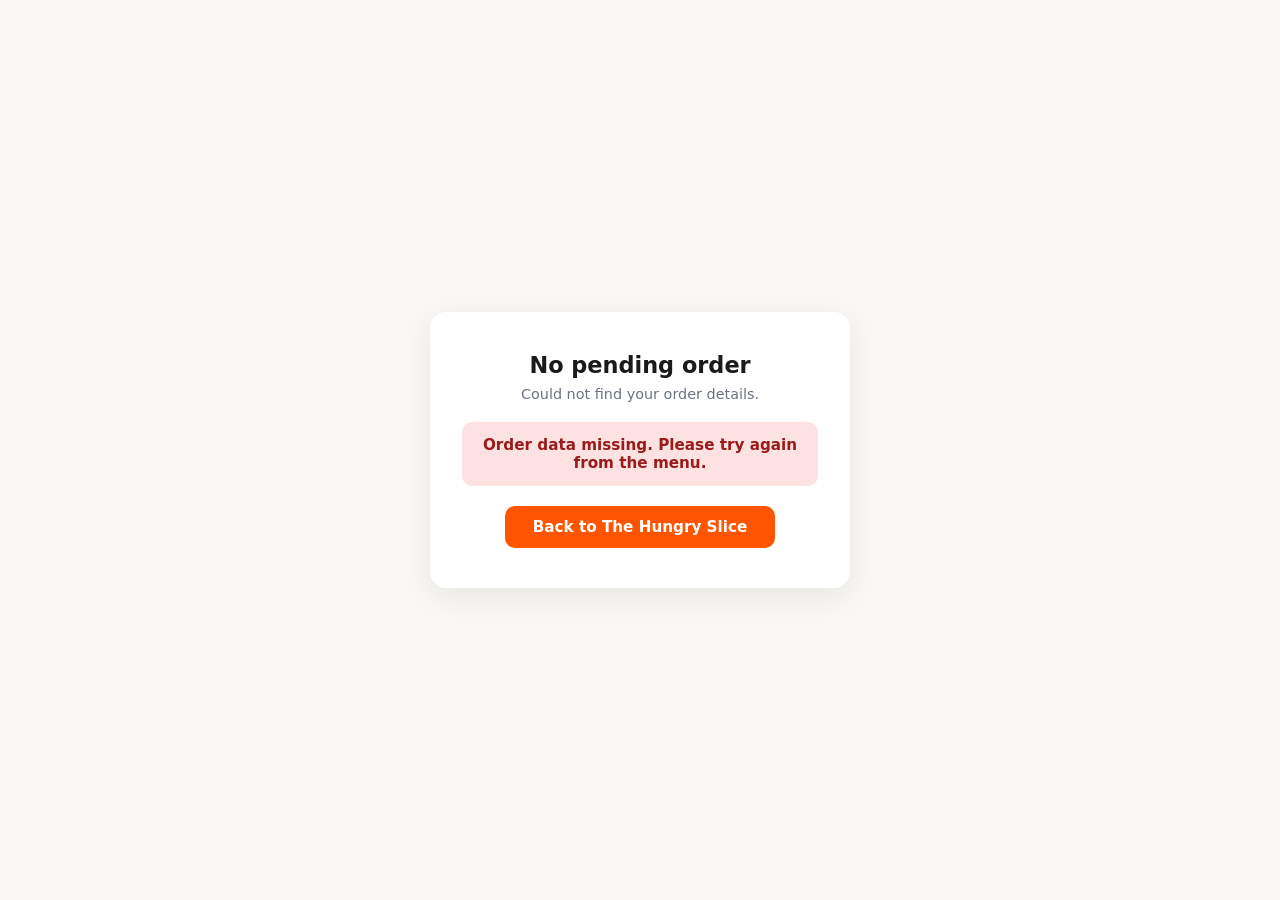
<file: 3ds-return.html>
<!DOCTYPE html>
<html lang="en">
<head>
<meta charset="UTF-8">
<meta name="viewport" content="width=device-width, initial-scale=1.0">
<title>Payment Verification — The Hungry Slice</title>
<style>
*{box-sizing:border-box;margin:0;padding:0;}
body{font-family:'Outfit',system-ui,sans-serif;min-height:100vh;display:flex;align-items:center;justify-content:center;background:#faf8f5;color:#1a1a1a;padding:20px;}
.card{background:#fff;border-radius:16px;box-shadow:0 8px 32px rgba(0,0,0,.08);padding:40px 32px;max-width:420px;width:100%;text-align:center;}
.spinner{width:48px;height:48px;border:4px solid #eee;border-top-color:#ff5500;border-radius:50%;animation:spin .8s linear infinite;margin:0 auto 20px;}
@keyframes spin{to{transform:rotate(360deg);}}
h2{font-size:1.4rem;margin-bottom:8px;}
.sub{color:#6b7280;font-size:.9rem;margin-bottom:20px;}
.status{padding:14px;border-radius:10px;font-weight:600;font-size:.95rem;margin-top:16px;}
.status.ok{background:#d1fae5;color:#065f46;}
.status.fail{background:#fee2e2;color:#991b1b;}
.status.pending{background:#fef3c7;color:#92400e;}
.btn{display:inline-block;margin-top:20px;padding:12px 28px;border-radius:10px;background:#ff5500;color:#fff;font-weight:700;text-decoration:none;font-size:.95rem;border:none;cursor:pointer;}
.btn:hover{background:#e64d00;}
.hidden{display:none;}
</style>
</head>
<body>
<div class="card">
  <div class="spinner" id="spinner"></div>
  <h2 id="title">Verifying payment...</h2>
  <p class="sub" id="sub">Please wait while we confirm your transaction.</p>
  <div class="status pending hidden" id="status-box"></div>
  <a class="btn hidden" id="back-btn" href="/">Back to The Hungry Slice</a>
</div>

<script>
(async function(){
  const params = new URLSearchParams(window.location.search);
  const spinner = document.getElementById('spinner');
  const title = document.getElementById('title');
  const sub = document.getElementById('sub');
  const statusBox = document.getElementById('status-box');
  const backBtn = document.getElementById('back-btn');

  function show(t, s, cls, msg){
    spinner.style.display='none';
    title.textContent=t;
    sub.textContent=s;
    statusBox.textContent=msg;
    statusBox.className='status '+cls;
    statusBox.classList.remove('hidden');
    backBtn.classList.remove('hidden');
  }

  // Till sends result info as query params after 3DS
  const tillResult = params.get('result') || params.get('status');
  const tillUuid = params.get('uuid') || params.get('transactionId') || params.get('chargeRef');

  // Retrieve pending order from localStorage
  const pendingRaw = localStorage.getItem('hs_pending_order');

  if (!pendingRaw) {
    show('No pending order', 'Could not find your order details.', 'fail', 'Order data missing. Please try again from the menu.');
    return;
  }

  let pending;
  try { pending = JSON.parse(pendingRaw); } catch(e) {
    show('Error', 'Invalid order data.', 'fail', 'Could not parse stored order.');
    return;
  }

  // Determine if payment succeeded
  const isSuccess = tillResult === 'OK' || tillResult === 'success' || tillResult === 'FINISHED';

  if (!isSuccess) {
    show(
      'Payment not completed',
      tillResult === 'CANCELLED' ? 'You cancelled the verification.' : 'Your bank did not approve this transaction.',
      'fail',
      'Reason: ' + (tillResult || 'Unknown') + (tillUuid ? ' (Ref: ' + tillUuid + ')' : '')
    );
    localStorage.removeItem('hs_pending_order');
    return;
  }

  // Payment succeeded — save order to Supabase
  title.textContent = 'Payment verified!';
  sub.textContent = 'Saving your order...';

  const orderData = pending.orderData;
  orderData.payment_token = tillUuid || pending.token || 'verified_3ds';
  orderData.status = 'received';

  const SUPA_URL = 'https://wjhbkkthppbadcjnozal.supabase.co';
  const SUPA_ANON = 'eyJhbGciOiJIUzI1NiIsInR5cCI6IkpXVCJ9.eyJpc3MiOiJzdXBhYmFzZSIsInJlZiI6IndqaGJra3RocHBiYWRjam5vemFsIiwicm9sZSI6ImFub24iLCJpYXQiOjE3ODA1MDQ4MTUsImV4cCI6MjA5NjA4MDgxNX0.VC1rur9Y8lUCo_EW2DK3PJllsgyv6nIQEeEKJjg0IKs';

  try {
    const res = await fetch(SUPA_URL + '/rest/v1/orders', {
      method: 'POST',
      headers: {
        'Content-Type': 'application/json',
        'Authorization': 'Bearer ' + SUPA_ANON,
        'apikey': SUPA_ANON,
        'Prefer': 'return=minimal'
      },
      body: JSON.stringify(orderData)
    });

    if (res.ok) {
      show(
        'Order confirmed!',
        'Your pizza is being prepared. Ref: ' + (tillUuid || 'N/A'),
        'ok',
        pending.orderData.customer_name + ' — $' + parseFloat(pending.orderData.total).toFixed(2) + ' ' + (pending.orderData.delivery_method === 'delivery' ? 'Delivery' : 'Pickup')
      );
      localStorage.removeItem('hs_pending_order');
    } else {
      const errText = await res.text();
      show('Order save failed', 'Payment succeeded but order could not be saved. Contact us.', 'fail', 'DB error: ' + errText);
    }
  } catch(err) {
    show('Connection error', 'Payment OK but could not reach our server. Your payment is safe.', 'pending', 'Error: ' + err.message + '. Contact us with ref: ' + (tillUuid || 'N/A'));
  }
})();
</script>
</body>
</html>
</file>
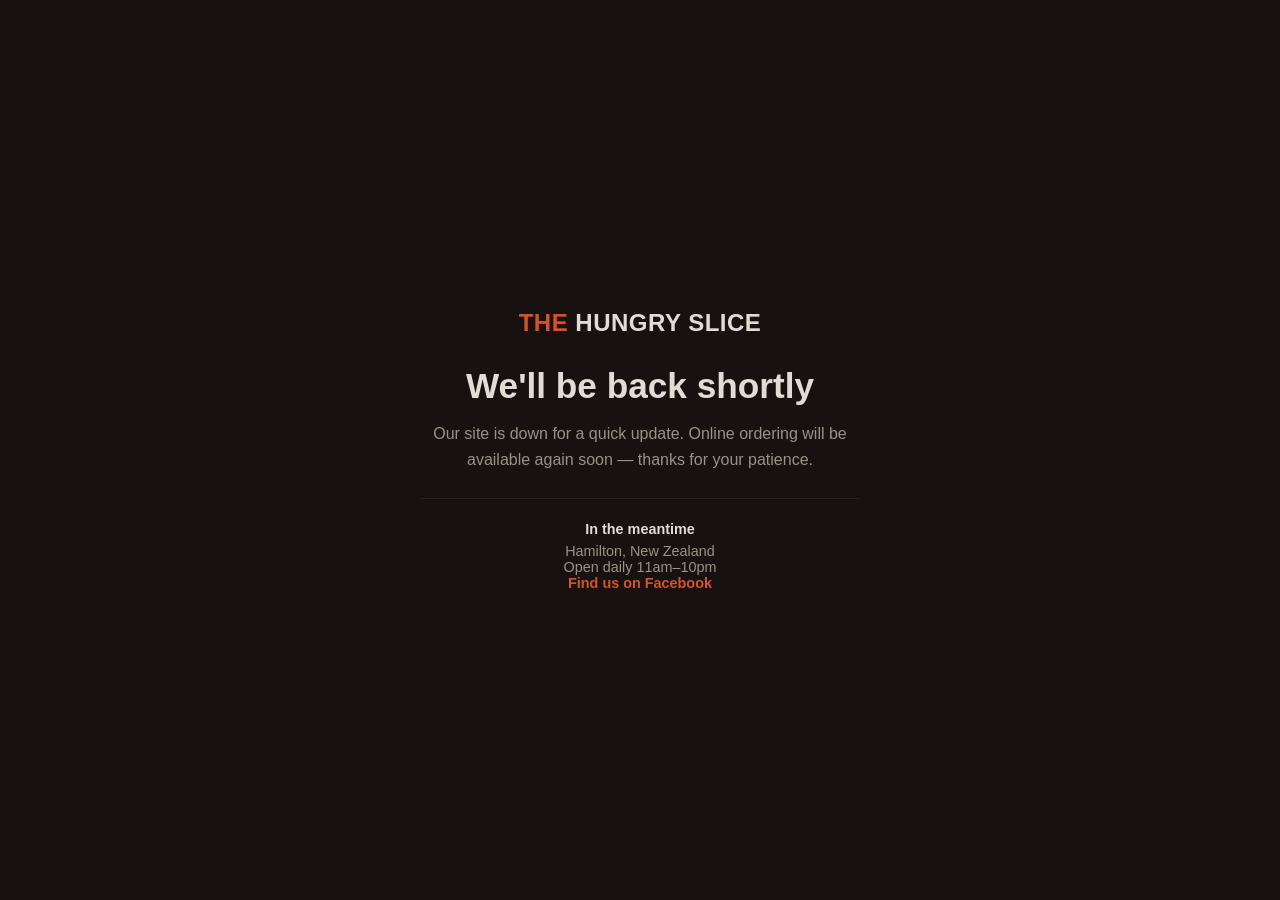
<file: maintenance.html>
<!DOCTYPE html>
<html lang="en">
<head>
<meta charset="UTF-8">
<meta name="viewport" content="width=device-width, initial-scale=1.0">
<title>Back shortly — The Hungry Slice</title>
<meta name="robots" content="noindex">
<link rel="icon" type="image/png" href="/assets/cheese-slice.png">
<style>
  *{box-sizing:border-box;margin:0;padding:0}
  body{min-height:100vh;display:flex;align-items:center;justify-content:center;padding:24px;
       background:#17120f;color:#e2dcd5;text-align:center;
       font-family:'Outfit','Inter',-apple-system,BlinkMacSystemFont,'Segoe UI',sans-serif}
  .card{max-width:440px}
  .logo{font-size:1.5rem;font-weight:800;letter-spacing:.5px;margin-bottom:28px}
  .logo span{color:#d8531e}
  h1{font-size:clamp(1.6rem,6vw,2.2rem);line-height:1.2;margin-bottom:14px}
  p{color:#9a9286;line-height:1.6;margin-bottom:10px;font-size:1rem}
  .hours{margin-top:26px;padding-top:22px;border-top:1px solid rgba(255,255,255,.08);
         font-size:.9rem;color:#9a9286}
  .hours b{color:#e2dcd5;display:block;margin-bottom:6px;font-weight:600}
  a{color:#d8531e;text-decoration:none;font-weight:600}
  a:hover{text-decoration:underline}
</style>
</head>
<body>
  <div class="card">
    <div class="logo"><span>THE</span> HUNGRY SLICE</div>
    <h1>We'll be back shortly</h1>
    <p>Our site is down for a quick update. Online ordering will be available again soon — thanks for your patience.</p>
    <div class="hours">
      <b>In the meantime</b>
      Hamilton, New Zealand<br>
      Open daily 11am&ndash;10pm<br>
      <a href="https://www.facebook.com/share/18ksGR4uxJ/">Find us on Facebook</a>
    </div>
  </div>
</body>
</html>
</file>
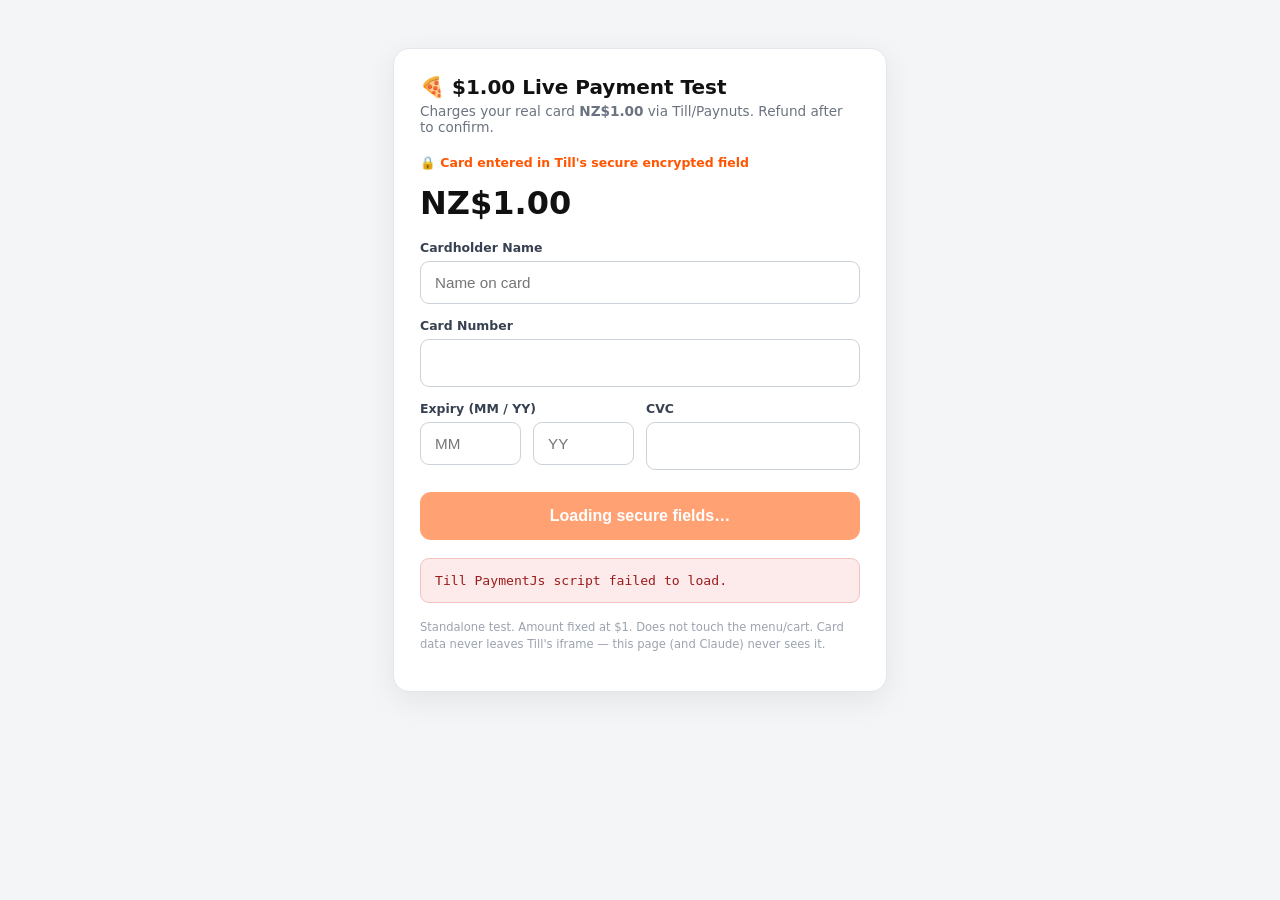
<file: test-pay.html>
<!DOCTYPE html>
<html lang="en">
<head>
<meta charset="UTF-8">
<meta name="viewport" content="width=device-width, initial-scale=1">
<title>$1 Live Payment Test — The Hungry Slice</title>
<style>
  body{font-family:system-ui,-apple-system,Segoe UI,Roboto,sans-serif;background:#f4f5f7;margin:0;padding:24px;color:#111;}
  .card{max-width:440px;margin:24px auto;background:#fff;border:1px solid #e3e6ea;border-radius:16px;padding:26px;box-shadow:0 8px 30px rgba(0,0,0,.07);}
  h1{font-size:1.25rem;margin:0 0 4px;}
  .sub{color:#6b7280;font-size:.85rem;margin:0 0 20px;}
  .amt{font-size:2rem;font-weight:800;margin:0 0 18px;}
  label{display:block;font-size:.78rem;font-weight:700;color:#374151;margin:14px 0 6px;}
  input{width:100%;box-sizing:border-box;padding:12px 14px;border:1px solid #cbd2d9;border-radius:9px;font-size:.95rem;outline:none;}
  input:focus{border-color:#ff5500;}
  .secure-box{border:1px solid #cbd2d9;border-radius:9px;height:46px;padding:0 14px;display:flex;align-items:center;}
  .secure-box iframe{width:100%!important;height:100%!important;border:none!important;background:transparent!important;}
  .row{display:flex;gap:12px;}
  .row > div{flex:1;}
  button{width:100%;margin-top:22px;padding:15px;background:#ff5500;color:#fff;border:none;border-radius:11px;font-size:1rem;font-weight:800;cursor:pointer;}
  button:disabled{opacity:.55;cursor:not-allowed;}
  .lock{font-size:.78rem;color:#ff5500;font-weight:700;margin-bottom:14px;}
  #result{margin-top:18px;padding:14px;border-radius:9px;font-size:.82rem;white-space:pre-wrap;word-break:break-word;display:none;font-family:ui-monospace,Menlo,monospace;}
  .ok{background:#e7f7ee;color:#0a6b3a;border:1px solid #b6e4c9;}
  .err{background:#fdeaea;color:#9b1c1c;border:1px solid #f3c2c2;}
  .note{font-size:.72rem;color:#9ca3af;margin-top:16px;line-height:1.5;}
</style>
</head>
<body>
  <div class="card">
    <h1>🍕 $1.00 Live Payment Test</h1>
    <p class="sub">Charges your real card <b>NZ$1.00</b> via Till/Paynuts. Refund after to confirm.</p>
    <div class="lock">🔒 Card entered in Till's secure encrypted field</div>
    <p class="amt">NZ$1.00</p>

    <label>Cardholder Name</label>
    <input type="text" id="holder" placeholder="Name on card">

    <label>Card Number</label>
    <div class="secure-box" id="t-card-number"></div>

    <div class="row">
      <div>
        <label>Expiry (MM / YY)</label>
        <div class="row">
          <input type="text" id="mm" placeholder="MM" maxlength="2" inputmode="numeric">
          <input type="text" id="yy" placeholder="YY" maxlength="2" inputmode="numeric">
        </div>
      </div>
      <div>
        <label>CVC</label>
        <div class="secure-box" id="t-cvc"></div>
      </div>
    </div>

    <button id="pay-btn" disabled>Loading secure fields…</button>
    <div id="result"></div>
    <p class="note">Standalone test. Amount fixed at $1. Does not touch the menu/cart. Card data never leaves Till's iframe — this page (and Claude) never sees it.</p>
  </div>

<script src="https://gateway.tillpayments.com/js/integrated/payment.1.3.min.js" data-main="payment-js"></script>
<script>
  var TILL_KEY = '01d7ya36zbTps7Xmsaer__t';
  var SUPA_URL = 'https://wjhbkkthppbadcjnozal.supabase.co';
  var SUPA_ANON = 'eyJhbGciOiJIUzI1NiIsInR5cCI6IkpXVCJ9.eyJpc3MiOiJzdXBhYmFzZSIsInJlZiI6IndqaGJra3RocHBiYWRjam5vemFsIiwicm9sZSI6ImFub24iLCJpYXQiOjE3ODA1MDQ4MTUsImV4cCI6MjA5NjA4MDgxNX0.VC1rur9Y8lUCo_EW2DK3PJllsgyv6nIQEeEKJjg0IKs';

  var instance = null;
  var btn = document.getElementById('pay-btn');
  var resEl = document.getElementById('result');

  function show(cls, msg){ resEl.style.display='block'; resEl.className=cls; resEl.textContent=msg; }

  function boot(){
    try{
      instance = new PaymentJs("1.2");
      instance.init(TILL_KEY, 't-card-number', 't-cvc', function(inst){
        inst.setNumberStyle({'font-family':'system-ui,sans-serif','font-size':'15px','color':'#111'});
        inst.setCvvStyle({'font-family':'system-ui,sans-serif','font-size':'15px','color':'#111'});
        btn.disabled = false;
        btn.textContent = 'Pay NZ$1.00';
      });
    }catch(e){ show('err','Init failed: '+e.message); }
  }
  if (typeof PaymentJs !== 'undefined'){ boot(); }
  else { window.addEventListener('load', function(){ if(typeof PaymentJs!=='undefined') boot(); else show('err','Till PaymentJs script failed to load.'); }); }

  btn.addEventListener('click', function(){
    var holder = document.getElementById('holder').value.trim();
    var mm = document.getElementById('mm').value.trim();
    var yy = document.getElementById('yy').value.trim();
    if(!holder){ show('err','Enter cardholder name.'); return; }
    if(!/^(0[1-9]|1[0-2])$/.test(mm)){ show('err','Enter valid MM.'); return; }
    if(!/^\d{2}$/.test(yy)){ show('err','Enter valid YY.'); return; }
    btn.disabled = true; btn.textContent = 'Processing…'; show('ok','Tokenizing card…');

    instance.tokenize(
      { card_holder: holder, month: mm, year: yy },
      function(token, response){
        show('ok','Token OK: '+token+'\nCharging $1.00…');
        fetch(SUPA_URL + '/functions/v1/charge', {
          method:'POST',
          headers:{'Content-Type':'application/json','Authorization':'Bearer '+SUPA_ANON,'apikey':SUPA_ANON},
          body: JSON.stringify({ token: token, amount: 1, currency:'NZD', description:'$1 Live Test — The Hungry Slice' })
        })
        .then(function(r){ return r.json(); })
        .then(function(d){
          if(d.success){
            show('ok','✅ CHARGE SUCCESS — $1.00 captured\nchargeRef: '+(d.chargeRef||'')+'\nmerchantTxnId: '+(d.merchantTransactionId||'')+'\n\nFull: '+JSON.stringify(d,null,2));
          }else{
            show('err','❌ Charge declined/failed\nerror: '+(d.error||'')+'\n\nFull: '+JSON.stringify(d,null,2));
          }
          btn.disabled=false; btn.textContent='Pay NZ$1.00';
        })
        .catch(function(e){ show('err','Network error: '+e.message); btn.disabled=false; btn.textContent='Pay NZ$1.00'; });
      },
      function(errors){
        show('err','Tokenization failed: '+JSON.stringify(errors));
        btn.disabled=false; btn.textContent='Pay NZ$1.00';
      }
    );
  });
</script>
</body>
</html>
</file>
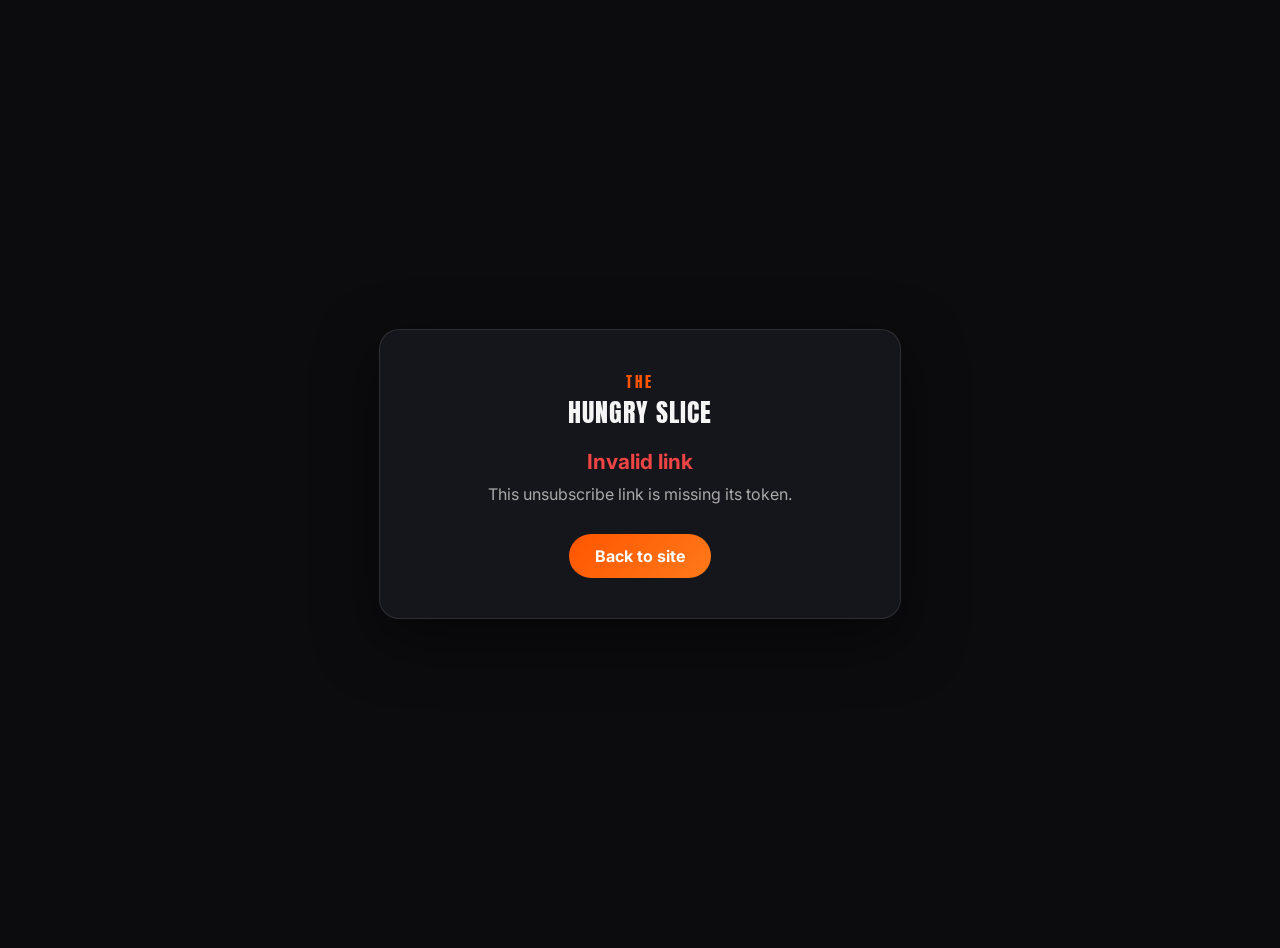
<file: unsubscribe.html>
<!DOCTYPE html>
<html lang="en">
<head>
  <meta charset="UTF-8">
  <meta name="viewport" content="width=device-width, initial-scale=1.0">
  <title>Unsubscribe — The Hungry Slice</title>
  <meta name="robots" content="noindex">
  <link rel="preconnect" href="https://fonts.googleapis.com">
  <link href="https://fonts.googleapis.com/css2?family=Inter:wght@400;500;600&family=Anton&display=swap" rel="stylesheet">
  <script src="assets/supabase-js.js"></script>
  <style>
    body{margin:0;min-height:100vh;display:flex;align-items:center;justify-content:center;background:#0c0c0f;color:#f5f5f5;font-family:'Inter',sans-serif;padding:24px;}
    .card{max-width:440px;width:100%;background:#15151c;border:1px solid rgba(255,255,255,.1);border-radius:20px;padding:40px;text-align:center;box-shadow:0 20px 60px rgba(0,0,0,.5);}
    .logo{font-family:'Anton',sans-serif;font-size:1.6rem;letter-spacing:1px;margin-bottom:6px;}
    .logo span{color:#ff5500;font-size:.6em;display:block;letter-spacing:3px;}
    h1{font-size:1.3rem;margin:18px 0 8px;}
    p{color:#aaa;line-height:1.6;margin:0 0 18px;}
    .ok{color:#22c55e;} .err{color:#ef4444;}
    a.btn{display:inline-block;margin-top:8px;background:linear-gradient(135deg,#ff5500,#ff7a1a);color:#fff;text-decoration:none;font-weight:700;padding:12px 26px;border-radius:50px;}
  </style>
</head>
<body>
  <div class="card">
    <div class="logo"><span>THE</span>HUNGRY SLICE</div>
    <h1 id="title">Unsubscribing…</h1>
    <p id="msg">One moment while we update your preferences.</p>
    <a class="btn" href="index.html">Back to site</a>
  </div>
  <script>
    (async function(){
      const SUPA_URL='https://wjhbkkthppbadcjnozal.supabase.co';
      const SUPA_ANON='eyJhbGciOiJIUzI1NiIsInR5cCI6IkpXVCJ9.eyJpc3MiOiJzdXBhYmFzZSIsInJlZiI6IndqaGJra3RocHBiYWRjam5vemFsIiwicm9sZSI6ImFub24iLCJpYXQiOjE3ODA1MDQ4MTUsImV4cCI6MjA5NjA4MDgxNX0.VC1rur9Y8lUCo_EW2DK3PJllsgyv6nIQEeEKJjg0IKs';
      const title=document.getElementById('title'), msg=document.getElementById('msg');
      const token=new URLSearchParams(location.search).get('token');
      if(!token){ title.textContent='Invalid link'; title.className='err'; msg.textContent='This unsubscribe link is missing its token.'; return; }
      try{
        const sb=window.supabase.createClient(SUPA_URL,SUPA_ANON);
        const { data, error }=await sb.rpc('unsubscribe_email',{ p_token: token });
        if(error) throw error;
        if(data){ title.textContent='You’re unsubscribed'; title.className='ok'; msg.textContent='You won’t receive offer emails from The Hungry Slice anymore. Changed your mind? Just opt in again at checkout.'; }
        else { title.textContent='Already unsubscribed'; msg.textContent='This email was already unsubscribed (or the link has been used).'; }
      }catch(e){ title.textContent='Something went wrong'; title.className='err'; msg.textContent='Please try again later.'; }
    })();
  </script>
</body>
</html>
</file>
